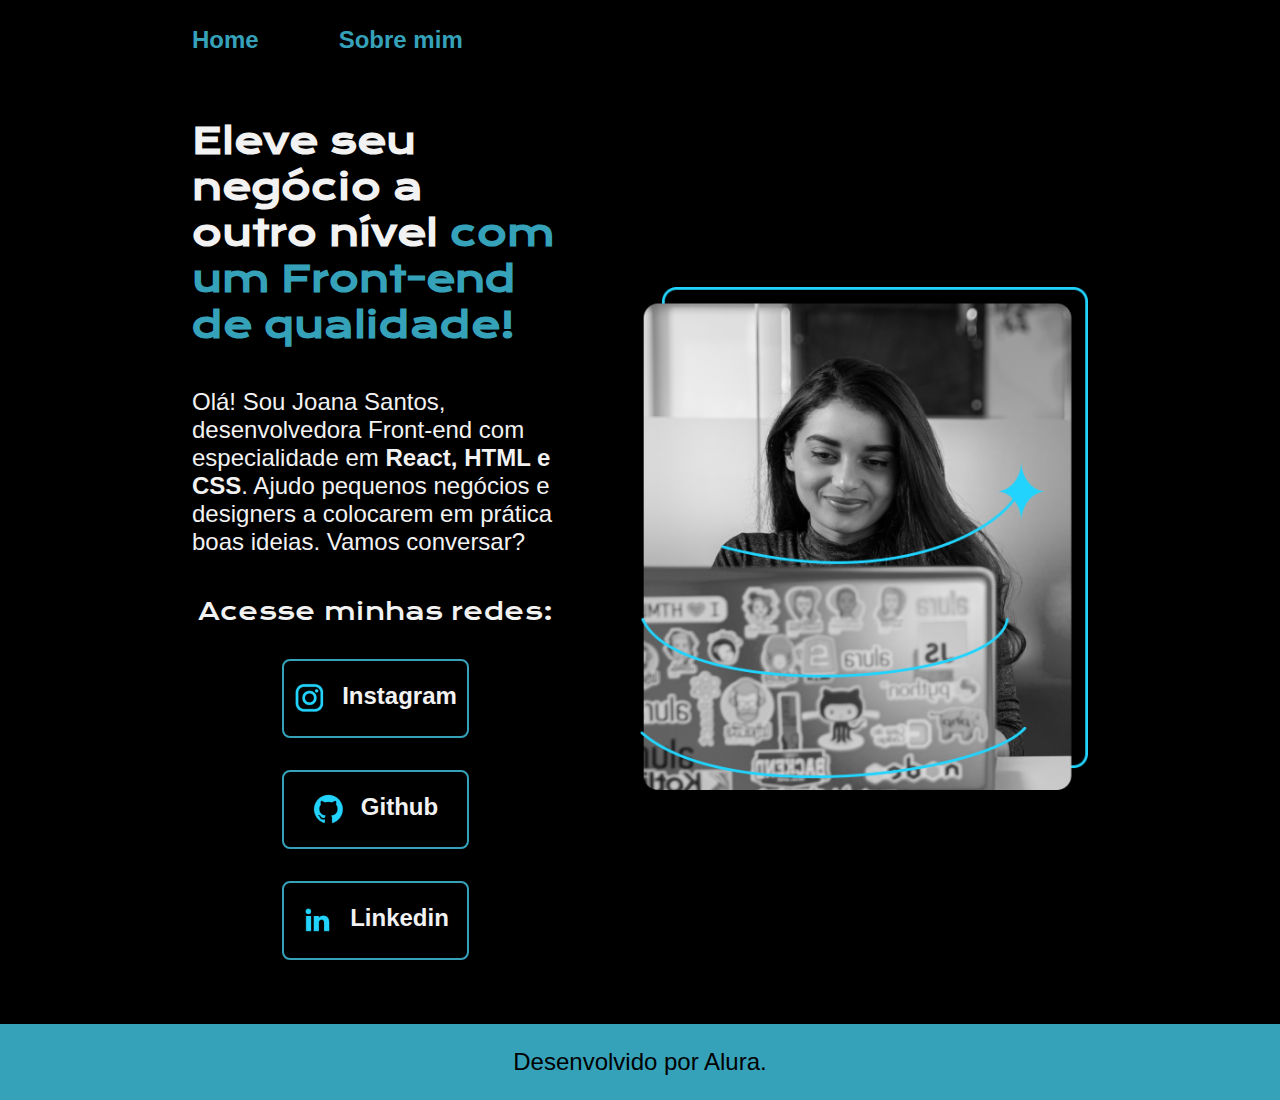
<file: index.html>
<!DOCTYPE html>
<html lang="pt-br">
<head>
    <meta charset="UTF-8">
    <meta http-equiv="X-UA-Compatible" content="IE=edge">
    <meta name="viewport" content="width=device-width, initial-scale=1.0">
    <title>Portifolio</title>
    <link rel="stylesheet" href="./styles/style.css">
</head>

<body>
    <header class="cabecalho">
        <nav class="cabecalho_menu">
            <a class="cabecalho_menu_link" href="index.html">Home</a>
            <a class="cabecalho_menu_link" href="about.html">Sobre mim</a>
        </nav>
    </header>
    <main class="apresentacao">
        <section class="apresentacao_conteudo">
        <h1 class="apresentacao_conteudo_titulo">Eleve seu negócio a outro nível <strong class="titulo-destaque">com um Front-end de qualidade!</strong></h1>
        <p class="apresentacao_conteudo_texto">Olá! Sou Joana Santos, desenvolvedora Front-end com especialidade em <strong class="texto-distaque">React, HTML e CSS</strong>. Ajudo pequenos negócios e designers a colocarem em prática boas ideias. Vamos conversar?</p>
        <div class="apresentacao_links">
            <h2 class="apresentacao_links_subtitulo">Acesse minhas redes:</h2>
           
                <a class="apresentacao_links_navegacao" href=" https://www.instagram.com/vtoriakauany"><img src="./assets/instagram.png">Instagram</a>

                <a class="apresentacao_links_navegacao" href="https://github.com/Viih-Santos"><img src="./assets/github.png">Github</a>

                <a class="apresentacao_links_navegacao" href="https://www.linkedin.com/in/vit%C3%B3ria-santos-aa4320267/"><img src="./assets/linkedin.png">Linkedin</a>
                
         </div>
        </section>
        <img class="apresentacao_imagem" src="./assets/Imagem.png" alt="Foto da Joana Santos programando">
    </main>
    <footer class="rodape">
        <p>Desenvolvido por Alura.</p>
    </footer>
</body>
</html>
</file>
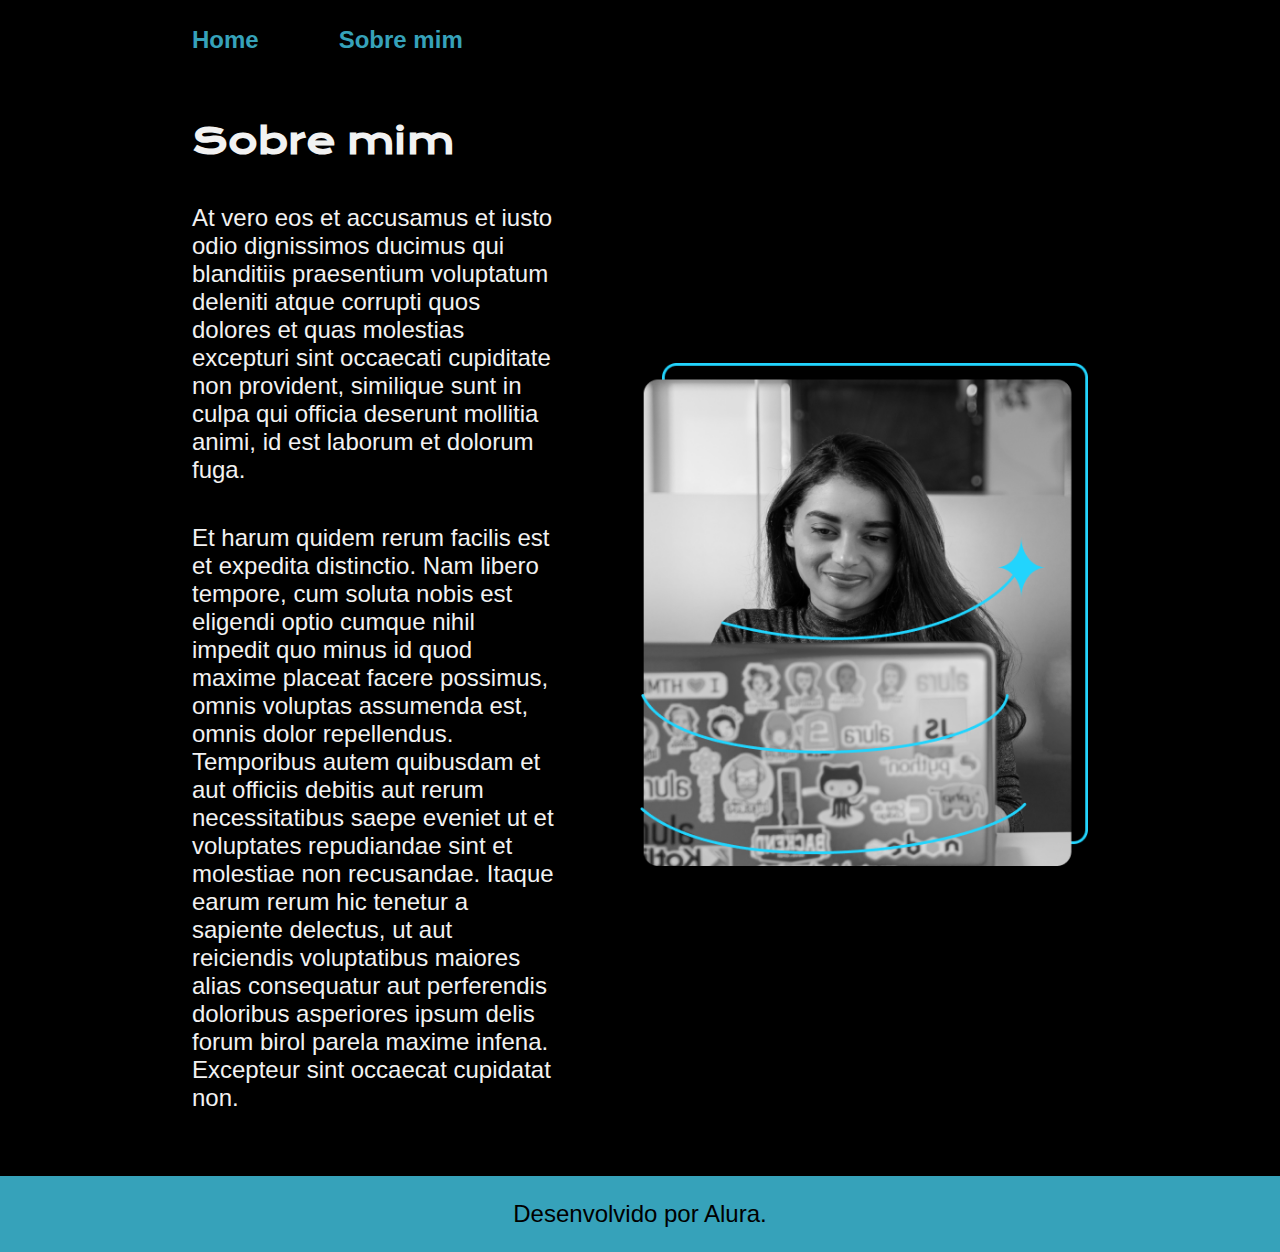
<file: about.html>
<!DOCTYPE html>
<html lang="pt-br">
<head>
    <meta charset="UTF-8">
    <meta name="viewport" content="width=device-width, initial-scale=1.0">
    <title>Sobre mim</title>
    <link rel="stylesheet" href="./styles/style.css">
</head>
<body>
    <header class="cabecalho">
        <nav class="cabecalho_menu">
            <a class="cabecalho_menu_link" href="index.html">Home</a>
            <a class="cabecalho_menu_link" href="about.html">Sobre mim</a>
        </nav>
    </header>

    <main class="apresentacao">
        <section class="apresentacao_conteudo">
            <h1 class="apresentacao_conteudo_titulo">Sobre mim</h1>
            <p class="apresentacao_conteudo_texto">At vero eos et accusamus et iusto odio dignissimos ducimus qui blanditiis praesentium voluptatum deleniti atque corrupti quos dolores et quas molestias excepturi sint occaecati cupiditate non provident, similique sunt in culpa qui officia deserunt mollitia animi, id est laborum et dolorum fuga.</p>
            <p class="apresentacao_conteudo_texto">Et harum quidem rerum facilis est et expedita distinctio. Nam libero tempore, cum soluta nobis est eligendi optio cumque nihil impedit quo minus id quod maxime placeat facere possimus, omnis voluptas assumenda est, omnis dolor repellendus. Temporibus autem quibusdam et aut officiis debitis aut rerum necessitatibus saepe eveniet ut et voluptates repudiandae sint et molestiae non recusandae. Itaque earum rerum hic tenetur a sapiente delectus, ut aut reiciendis voluptatibus maiores alias consequatur aut perferendis doloribus asperiores ipsum delis forum birol parela maxime infena. Excepteur sint occaecat cupidatat non.</p>
        </section>
        <img class="apresentacao_imagem" src="./assets/Imagem.png" alt="Foto da Joana Santos programando">
    </main>

    <footer class="rodape">
        <p>Desenvolvido por Alura.</p>
    </footer>
</body>
</html>
</file>
<file: styles/style.css>
@import url('https://fonts.googleapis.com/css2?family=Krona+One&family=Monstserrat:wght@400;600&display=swap');

:root {
    --cor-primaria: #000;
    --cor-segundaria: #f2f2f2;
    --cor-terciaria: #36a2ba;
    --cor-hover: #272727;

    --font-primaria: 'Krona One', sans-serif;
    --font-secundaria: 'Montserrat', sans-serif;
}   

* {
    margin: 0;
    padding: 0;
}

body {
    box-sizing: border-box;
    background-color: var(--cor-primaria);
    color: var(--cor-segundaria);
}

.cabecalho{
    padding: 2% 0% 0% 15%;
}

.cabecalho_menu {
    display: flex;
    gap: 80px;
}

.cabecalho_menu_link {
    font-family: var(--font-secundaria);
    font-size: 1.5rem;
    font-weight: 600;
    color: var(--cor-terciaria);
    text-decoration: none;
}

.apresentacao {
    padding: 5% 15%;
    display: flex;
    align-items: center;
    justify-content: space-between;
    gap:82px;
}

.apresentacao_conteudo {
    width: 50%;
    display: flex;
    flex-direction: column;
    gap: 40px;
}

.apresentacao_conteudo_titulo {
    font-size: 2.25rem;
    font-family: var(--font-primaria);
}

.titulo-destaque {
    color: var(--cor-terciaria);
}

.apresentacao_conteudo_texto {
    font-size: 1.5rem;
    font-family: var(--font-secundaria);
}

.apresentacao_links {
    display: flex;
    flex-direction: column;
    justify-content: space-between;
    align-items: center;
    gap: 32px;
}

.apresentacao_links_subtitulo {
    font-family: var(--font-primaria);
    font-weight: 400;
    font-size: 1.5rem;
}

.apresentacao_links_navegacao {
    display: flex;
    justify-content: center;
    gap: 16px;
    border: 2px solid var(--cor-terciaria);
    width: 50%;
    text-align: center;
    border-radius: 8px;
    font-size: 1.5rem;
    font-weight: 600;
    padding: 21.5px 0;
    text-decoration: none;
    color: var(--cor-segundaria);
    font-family: var(--font-secundaria);
}

.apresentacao_links_navegacao:hover {
    background-color: var(--cor-hover);
}

.apresentacao_imagem {
    width: 50%;
}

.rodape {
    padding: 24px;
    color: var(--cor-primaria);
    background-color: var(--cor-terciaria);
    text-align: center;
    font-family: var(--font-secundaria);
    font-size: 1.5rem;
    font-weight: 400;
}

@media (max-width: 1200px) {
    .cabecalho {
        padding: 10%;
    }

    .cabecalho_menu {
        justify-content: center;
    }
    
    .apresentacao {
        flex-direction: column-reverse;
        padding: 5%;
    }

    .apresentacao_conteudo {
        width: auto;
    }
}
</file>
